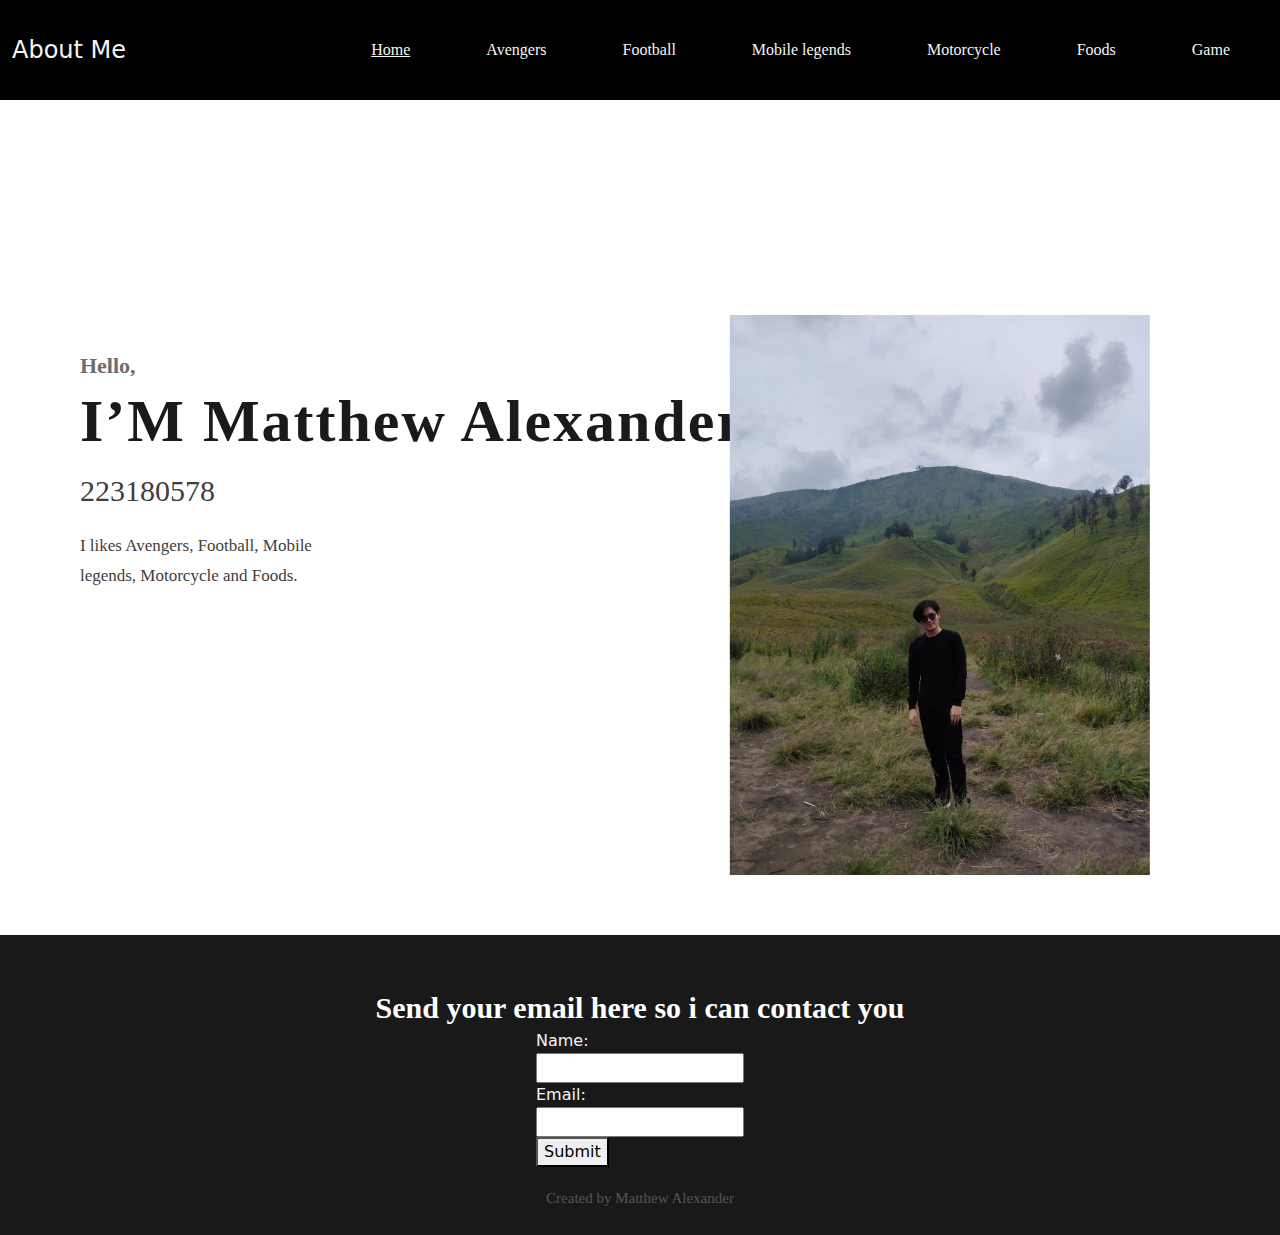
<file: index.html>
<!DOCTYPE html>
<html lang="en">
<head>
  <meta charset="UTF-8">
  <meta name="viewport" content="width=device-width, initial-scale=1.0">
  <title>Website Pribadi Saya</title>
  <link rel="stylesheet" href="styles.css">
  <link href="https://cdn.jsdelivr.net/npm/bootstrap@5.3.3/dist/css/bootstrap.min.css" rel="stylesheet" integrity="sha384-QWTKZyjpPEjISv5WaRU9OFeRpok6YctnYmDr5pNlyT2bRjXh0JMhjY6hW+ALEwIH" crossorigin="anonymous">
<script src="https://cdn.jsdelivr.net/npm/bootstrap@5.3.3/dist/js/bootstrap.bundle.min.js" integrity="sha384-YvpcrYf0tY3lHB60NNkmXc5s9fDVZLESaAA55NDzOxhy9GkcIdslK1eN7N6jIeHz" crossorigin="anonymous"></script>

<style>
    .error {
        color: red;
    }
    #aktif{
        color: blueviolet;
    }
    
</style>
</head>
<body>
    <nav class="navbar navbar-expand-lg bg-body-tertiary" style="margin-top: 20px;">
        <div class="container-fluid" style="background-color: black;">
          <a class="navbar-brand" href="#" style="color: whitesmoke; font-size: x-large;">About Me</a>
          <button class="navbar-toggler" type="button" data-bs-toggle="collapse" data-bs-target="#navbarSupportedContent" aria-controls="navbarSupportedContent" aria-expanded="false" aria-label="Toggle navigation">
            <span class="navbar-toggler-icon"></span>
          </button>
          <div class="collapse navbar-collapse" id="navbarSupportedContent">
            <ul class="navbar-nav me-auto mb-2 mb-lg-0">
              
            </ul>
            <form class="d-flex" role="search">
                <ul class="navbar-nav me-auto mb-2 mb-lg-0">
                    <li class="nav-item">
                      <a class="nav-link active" aria-current="page" href="index.html" style="color: whitesmoke; text-decoration: underline;">Home</a>
                    </li>
                    <li class="nav-item">
                      <a class="nav-link" href="marvel.html" style="color: whitesmoke;">Avengers</a>
                    </li>
                    <li class="nav-item">
                      <a class="nav-link" href="footbal.html" style="color: whitesmoke;">Football</a>
                    </li>
                    <li class="nav-item">
                      <a class="nav-link" href="ml.html" style="color: whitesmoke;">Mobile legends</a>
                    </li>
                    <li class="nav-item">
                      <a class="nav-link" href="motor.html" style="color: whitesmoke;">Motorcycle</a>
                    </li>
                    <li class="nav-item">
                      <a class="nav-link" href="food.html" style="color: whitesmoke;">Foods</a>
                    </li>
                    <li class="nav-item">
                      <a class="nav-link" href="game.html" style="color: whitesmoke;">Game</a>
                    </li>
                </ul>
        
            </form>
          </div>
        </div>
      </nav>

  <section>
    

        <!--- text --->
        <div class="text-container">
            <p>Hello,</p>
            <p>I&#8217;M Matthew Alexander</p>
            <p>223180578</p>
            <p>I likes Avengers, Football, Mobile
            <br>legends, Motorcycle and Foods.</p>
            
        </div>
        <!-- model -->
        <img alt="model" class="model" src="pp.jpeg ">  
    </section>


<!-- footer -->
<footer>
    <p>Send your email here so i can contact you</p>
         
    <!--form jquery-->
    <!DOCTYPE html>
<html lang="en">
<head>
    <meta charset="UTF-8">
    <meta name="viewport" content="width=device-width, initial-scale=1.0">
    <title>Form Validation</title>
    <script src="https://code.jquery.com/jquery-3.6.0.min.js"></script>
</head>
<body>
    <form id="myForm">
        <div>
            <label for="name" style="color: whitesmoke;">Name:</label><br>
            <input type="text" id="name" name="name">
            <span id="nameError" style="color: red;"></span>
        </div>
        <div>
            <label for="email" style="color: whitesmoke;">Email:</label><br>
            <input type="text" id="email" name="email">
            <span id="emailError" style="color: red;"></span>
        </div>
        <button type="submit">Submit</button>
    </form>

    <script>
        $(document).ready(function() {
            $('#myForm').on('submit', function(event) {
                event.preventDefault(); // Prevent the form from submitting
                if (validateForm()) {
                    // If form is valid, you can proceed with form submission (e.g., via AJAX)
                    alert("Form is valid and ready to submit!");
                }
            });

            function validateForm() {
                var name = $('#name').val();
                var email = $('#email').val();
                var nameError = $('#nameError');
                var emailError = $('#emailError');
                var isValid = true;

                // Validasi nama
                if (name === "") {
                    nameError.text("Nama tidak boleh kosong");
                    isValid = false;
                } else {
                    nameError.text("");
                }

                // Validasi email
                if (email === "") {
                    emailError.text("Email tidak boleh kosong");
                    isValid = false;
                } else if (!isValidEmail(email)) {
                    emailError.text("Email tidak valid");
                    isValid = false;
                } else {
                    emailError.text("");
                }

                return isValid;
            }

            // Fungsi untuk memeriksa apakah email valid menggunakan regular expression
            function isValidEmail(email) {
                var re = /\S+@\S+\.\S+/;
                return re.test(email);
            }
        });
    </script>
</body>
</html>


    <!--closing-->
    <p class="closing">Created by Matthew Alexander</p>
</footer>


</body>
</html>
</file>
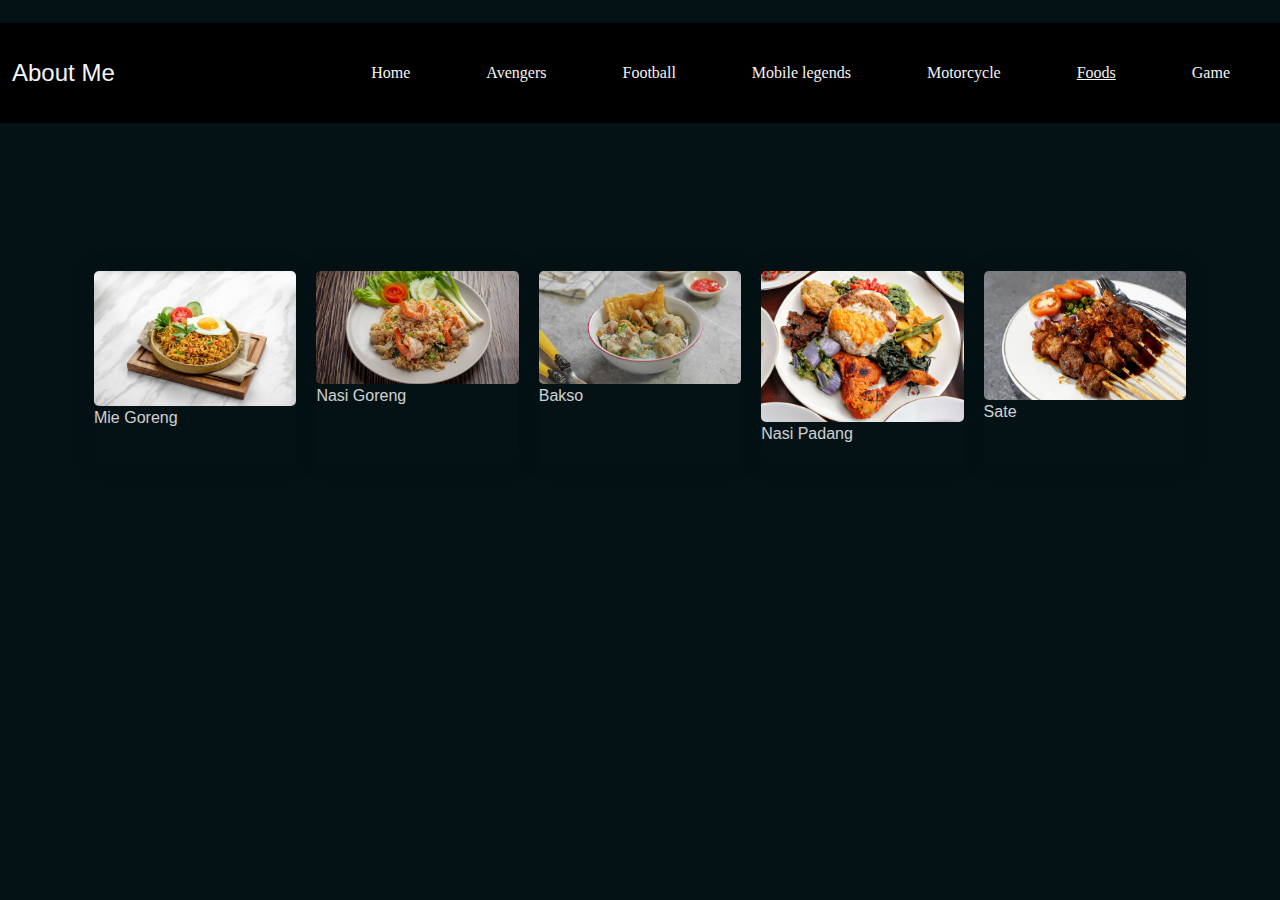
<file: food.html>
<!DOCTYPE html>
<html lang="en">
<head>
    <meta charset="UTF-8">
    <meta name="viewport" content="width=device-width, initial-scale=1.0">
    <title>Foods</title>
    <link rel="stylesheet" href="styles.css">
    <link href="https://cdn.jsdelivr.net/npm/bootstrap@5.3.3/dist/css/bootstrap.min.css" rel="stylesheet" integrity="sha384-QWTKZyjpPEjISv5WaRU9OFeRpok6YctnYmDr5pNlyT2bRjXh0JMhjY6hW+ALEwIH" crossorigin="anonymous">
<script src="https://cdn.jsdelivr.net/npm/bootstrap@5.3.3/dist/js/bootstrap.bundle.min.js" integrity="sha384-YvpcrYf0tY3lHB60NNkmXc5s9fDVZLESaAA55NDzOxhy9GkcIdslK1eN7N6jIeHz" crossorigin="anonymous"></script>
</head>
<style>
    * {
    margin: 0;
    padding: 0;
    box-sizing: border-box;
    font-family: Inter, sans-serif;
}

    body {
    display: flex;
    align-items: center;
    justify-content: center;
    min-height: 100vh;
    background: #051215;
}
</style>
<body>
    <section>
        <nav class="navbar navbar-expand-lg bg-body-tertiary" style="margin-top: 20px;">
            <div class="container-fluid" style="background-color: black;">
              <a class="navbar-brand" href="#" style="color: whitesmoke; font-size: x-large;">About Me</a>
              <button class="navbar-toggler" type="button" data-bs-toggle="collapse" data-bs-target="#navbarSupportedContent" aria-controls="navbarSupportedContent" aria-expanded="false" aria-label="Toggle navigation">
                <span class="navbar-toggler-icon"></span>
              </button>
              <div class="collapse navbar-collapse" id="navbarSupportedContent">
                <ul class="navbar-nav me-auto mb-2 mb-lg-0">
                  
                </ul>
                <form class="d-flex" role="search">
                    <ul class="navbar-nav me-auto mb-2 mb-lg-0">
                        <li class="nav-item">
                          <a class="nav-link active" aria-current="page" href="index.html" style="color: whitesmoke;">Home</a>
                        </li>
                        <li class="nav-item">
                          <a class="nav-link" href="marvel.html" style="color: whitesmoke;">Avengers</a>
                        </li>
                        <li class="nav-item">
                          <a class="nav-link" href="footbal.html" style="color: whitesmoke;">Football</a>
                        </li>
                        <li class="nav-item">
                          <a class="nav-link" href="ml.html" style="color: whitesmoke;">Mobile legends</a>
                        </li>
                        <li class="nav-item">
                          <a class="nav-link" href="motor.html" style="color: whitesmoke;">Motorcycle</a>
                        </li>
                        <li class="nav-item">
                          <a class="nav-link" href="food.html" style="color: whitesmoke; text-decoration: underline;">Foods</a>
                        </li>
                        <li class="nav-item">
                          <a class="nav-link" href="game.html" style="color: whitesmoke;">Game</a>
                        </li>
                    </ul>
            
                </form>
              </div>
            </div>
          </nav>
        
            <br><br>
            <div class="containerf">
                <div class="boxf">
                    <img src="migor.jpg">
                    <p class="descc">Mie Goreng</p>
                </div>
                <div class="boxf">
                    <img src="nasgor.jpg">
                    <p class="descc">Nasi Goreng</p>
                </div>
                <div class="boxf">
                    <img src="bakso.jpg">
                    <p class="descc">Bakso</p>
                </div>
                <div class="boxf">
                    <img src="naspad.jpeg">
                    <p class="descc">Nasi Padang</p>
                </div>
                <div class="boxf">
                    <img src="sate.jpg">
                    <p class="descc">Sate</p>
                </div>
            </div>
    </section>
    
</body>
</html>
</file>
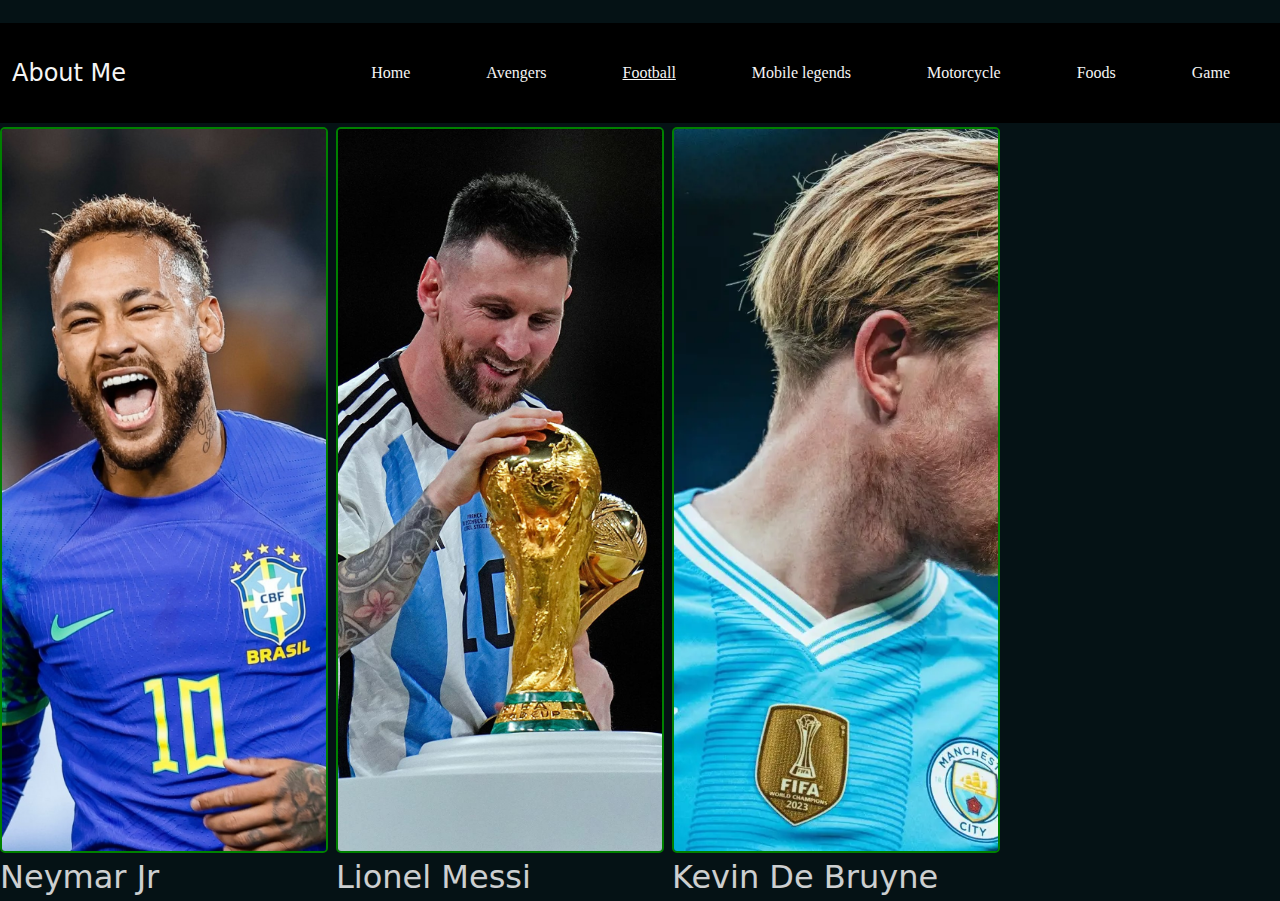
<file: footbal.html>
<!DOCTYPE html>
<html lang="en">
<head>
    <meta charset="UTF-8">
    <meta name="viewport" content="width=device-width, initial-scale=1.0">
    <title>Football</title>
    <link rel="stylesheet" href="styles.css">
    <link href="https://cdn.jsdelivr.net/npm/bootstrap@5.3.3/dist/css/bootstrap.min.css" rel="stylesheet" integrity="sha384-QWTKZyjpPEjISv5WaRU9OFeRpok6YctnYmDr5pNlyT2bRjXh0JMhjY6hW+ALEwIH" crossorigin="anonymous">
<script src="https://cdn.jsdelivr.net/npm/bootstrap@5.3.3/dist/js/bootstrap.bundle.min.js" integrity="sha384-YvpcrYf0tY3lHB60NNkmXc5s9fDVZLESaAA55NDzOxhy9GkcIdslK1eN7N6jIeHz" crossorigin="anonymous"></script>

</head>
<style>
    * {
    margin: 0;
    padding: 0;
    box-sizing: border-box;
    }
    body {
        height: 100vh;
        display: flex;
        justify-content: center;
        align-items: center;
        background-color: #051215;
    }
</style>
<body>
    <section>
      <nav class="navbar navbar-expand-lg bg-body-tertiary" style="margin-top: 20px;">
        <div class="container-fluid" style="background-color: black;">
          <a class="navbar-brand" href="#" style="color: whitesmoke; font-size: x-large;">About Me</a>
          <button class="navbar-toggler" type="button" data-bs-toggle="collapse" data-bs-target="#navbarSupportedContent" aria-controls="navbarSupportedContent" aria-expanded="false" aria-label="Toggle navigation">
            <span class="navbar-toggler-icon"></span>
          </button>
          <div class="collapse navbar-collapse" id="navbarSupportedContent">
            <ul class="navbar-nav me-auto mb-2 mb-lg-0">
              
            </ul>
            <form class="d-flex" role="search">
                <ul class="navbar-nav me-auto mb-2 mb-lg-0">
                    <li class="nav-item">
                      <a class="nav-link active" aria-current="page" href="index.html" style="color: whitesmoke;">Home</a>
                    </li>
                    <li class="nav-item">
                      <a class="nav-link" href="marvel.html" style="color: whitesmoke; ">Avengers</a>
                    </li>
                    <li class="nav-item">
                      <a class="nav-link" href="footbal.html" style="color: whitesmoke;text-decoration: underline;">Football</a>
                    </li>
                    <li class="nav-item">
                      <a class="nav-link" href="ml.html" style="color: whitesmoke;">Mobile legends</a>
                    </li>
                    <li class="nav-item">
                      <a class="nav-link" href="motor.html" style="color: whitesmoke;">Motorcycle</a>
                    </li>
                    <li class="nav-item">
                      <a class="nav-link" href="food.html" style="color: whitesmoke;">Foods</a>
                    </li>
                    <li class="nav-item">
                      <a class="nav-link" href="game.html" style="color: whitesmoke;">Game</a>
                    </li>
                </ul>
        
            </form>
          </div>
        </div>
      </nav>
        <br>
            
        </div>
        <div class="grid">
            <div class="left">
              <img src="neymar.jpg" class="imgf">
              <h2 class="descf">Neymar Jr</h2>
            </div>
            <div class="center">
              <img src="messi.jpg" class="imgf">
              <h2 class="descf">Lionel Messi</h2>
            </div>
            <div class="right">          
              <img src="kdb.webp" class="imgf">
              <h2 class="descf">Kevin De Bruyne</h2>
            </div>
          </div>
    </section>
    
</body>
</html>
</file>
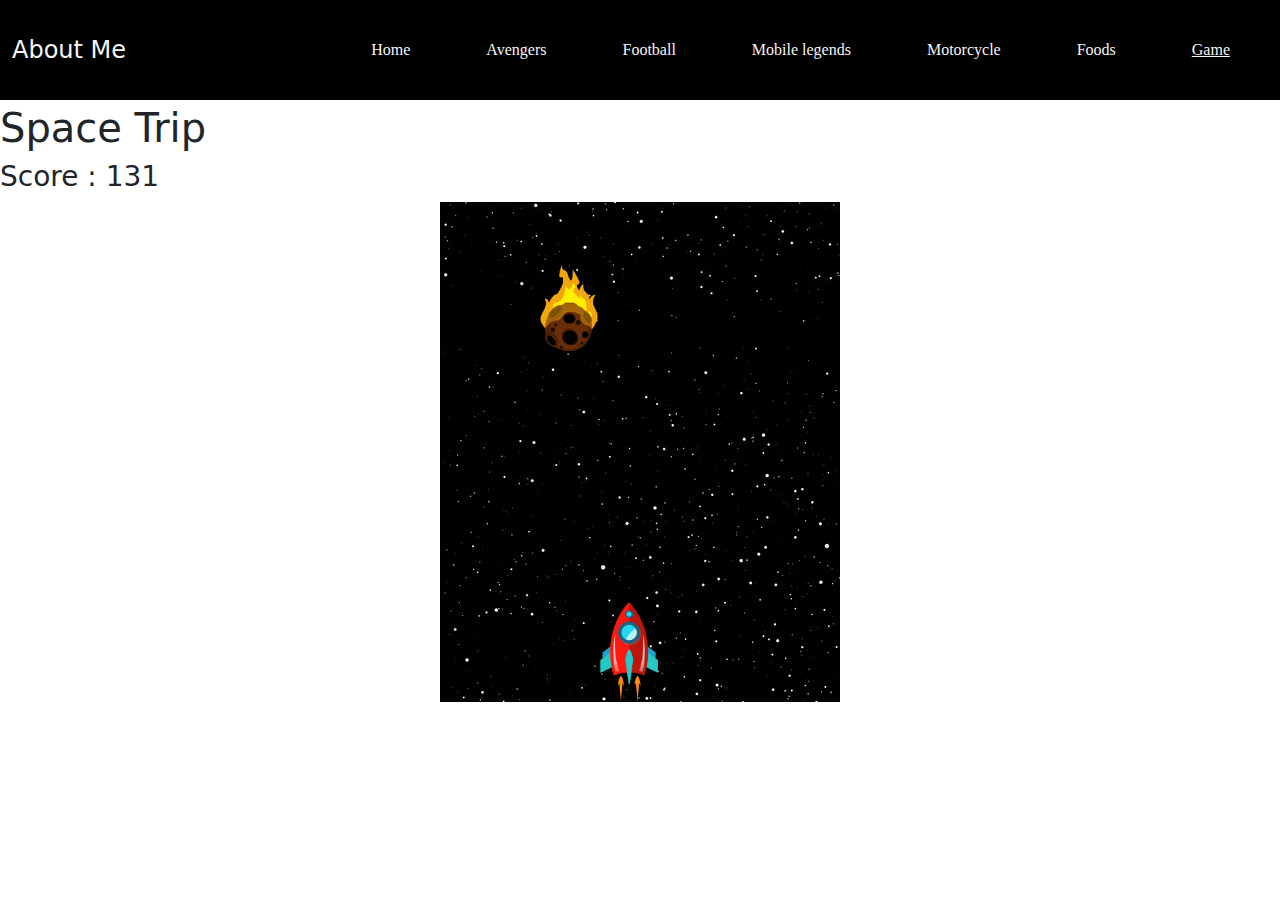
<file: game.html>
<!DOCTYPE html>
<html lang="en">
<head>
    <meta charset="UTF-8">
    <meta name="viewport" content="width=device-width, initial-scale=1.0">
    <title>Document</title>
    <link rel="stylesheet" href="stylegame.css">
    <link href="https://cdn.jsdelivr.net/npm/bootstrap@5.3.3/dist/css/bootstrap.min.css" rel="stylesheet" integrity="sha384-QWTKZyjpPEjISv5WaRU9OFeRpok6YctnYmDr5pNlyT2bRjXh0JMhjY6hW+ALEwIH" crossorigin="anonymous">
    <script src="https://cdn.jsdelivr.net/npm/bootstrap@5.3.3/dist/js/bootstrap.bundle.min.js" integrity="sha384-YvpcrYf0tY3lHB60NNkmXc5s9fDVZLESaAA55NDzOxhy9GkcIdslK1eN7N6jIeHz" crossorigin="anonymous"></script>
</head>
<body>

    <nav class="navbar navbar-expand-lg bg-body-tertiary" style="margin-top: 20px;">
        <div class="container-fluid" style="background-color: black;">
          <a class="navbar-brand" href="#" style="color: whitesmoke; font-size: x-large;">About Me</a>
          <button class="navbar-toggler" type="button" data-bs-toggle="collapse" data-bs-target="#navbarSupportedContent" aria-controls="navbarSupportedContent" aria-expanded="false" aria-label="Toggle navigation">
            <span class="navbar-toggler-icon"></span>
          </button>
          <div class="collapse navbar-collapse" id="navbarSupportedContent">
            <ul class="navbar-nav me-auto mb-2 mb-lg-0">
              
            </ul>
            <form class="d-flex" role="search">
                <ul class="navbar-nav me-auto mb-2 mb-lg-0">
                    <li class="nav-item">
                      <a class="nav-link active" aria-current="page" href="index.html" style="color: whitesmoke; ">Home</a>
                    </li>
                    <li class="nav-item">
                      <a class="nav-link" href="marvel.html" style="color: whitesmoke;">Avengers</a>
                    </li>
                    <li class="nav-item">
                      <a class="nav-link" href="footbal.html" style="color: whitesmoke;">Football</a>
                    </li>
                    <li class="nav-item">
                      <a class="nav-link" href="ml.html" style="color: whitesmoke;">Mobile legends</a>
                    </li>
                    <li class="nav-item">
                      <a class="nav-link" href="motor.html" style="color: whitesmoke;">Motorcycle</a>
                    </li>
                    <li class="nav-item">
                      <a class="nav-link" href="food.html" style="color: whitesmoke;">Foods</a>
                    </li>
                    <li class="nav-item">
                      <a class="nav-link" href="game.html" style="color: whitesmoke; text-decoration: underline;">Game</a>
                    </li>
                </ul>
        
            </form>
          </div>
        </div>
      </nav>
      <br>
    
    <h1>Space Trip</h1>
    <h3>Score : <span id="score">0</span> </h3>
    <div id="main" style="background-position-y: 0;">
        <div id="area">
            <div id="plane" style="margin-left: 160px;margin-top: 400px; "></div>
            <div id="meteor" style="margin-top: 600px;"></div>
        </div>

    </div>
    
    <script type="text/javascript">

        var isMoving = true;

        function setBackgroundMoving(){
                if(isMoving==true){
                setTimeout(function(){
                    //seting bg jalan
                    var bg = document.getElementById('main');
                    bg.style.backgroundPositionY = (parseInt(bg.style.backgroundPositionY.replace('px',''))+1) + 'px';

                    //update score
                    document.getElementById('score').innerHTML = parseInt(document.getElementById('score').innerHTML)+1;     

                    //panggil fungsi recursive set bg moving
                    setBackgroundMoving();
                },5);
            }
        }
        //inisialisasi bg
        setBackgroundMoving();

        //seting meteor
        function setMeteorMoving(){
            var meteor = document.getElementById('meteor'),
                plane = document.getElementById('plane');   
            
            setTimeout(function(){
                meteor.style.marginTop = (parseInt(meteor.style.marginTop.replace('px',''))+1)+'px';

                if (parseInt(meteor.style.marginTop.replace('px','')) > 500) {
                    meteor.style.marginLeft = (Math.floor(Math.random() * 250) + 50) + 'px';
                    meteor.style.marginTop = "-100px";
                }

                if (meteor.offsetTop + 56 >= plane.offsetTop &&
                    meteor.offsetLeft + 50 >= plane.offsetLeft &&
                    meteor.offsetTop + 56 <= plane.offsetTop + 100 &&
                    meteor.offsetLeft <= plane.offsetLeft + 50) {
                    alert('Game Over, Score : ' + document.getElementById('score').innerHTML);
                    isMoving=false;
                    plane.setAttribute('class','freeze');
                    meteor.setAttribute('class','freeze');
                }
                else{
                    setMeteorMoving();
                }

            }, 1);
        }
        //inisialilasi meteor
        setMeteorMoving();

        window.addEventListener('keydown', function(e){
            var plane = document.getElementById('plane'),
                left = parseInt(plane.style.marginLeft.replace('px','')),
                top  = parseInt(plane.style.marginTop.replace('px',''));

            if(isMoving==true){   
                if (e.keyCode == 37){
                    if (left>0){
                        plane.style.marginLeft = (left - 10) + 'px';
                    }
                }else if (e.keyCode==38){
                    if (top>0){
                        plane.style.marginTop = (top - 10) + 'px';
                    }
                }else if (e.keyCode == 39){
                    if (left < 340){
                        plane.style.marginLeft = (left + 10) + 'px';
                    }
                }else if (e.keyCode == 40){
                    if (top < 400){
                        plane.style.marginTop = (top + 10) + 'px';
                    }
                }
            }
        });

    </script>

</body>
</html>
</file>
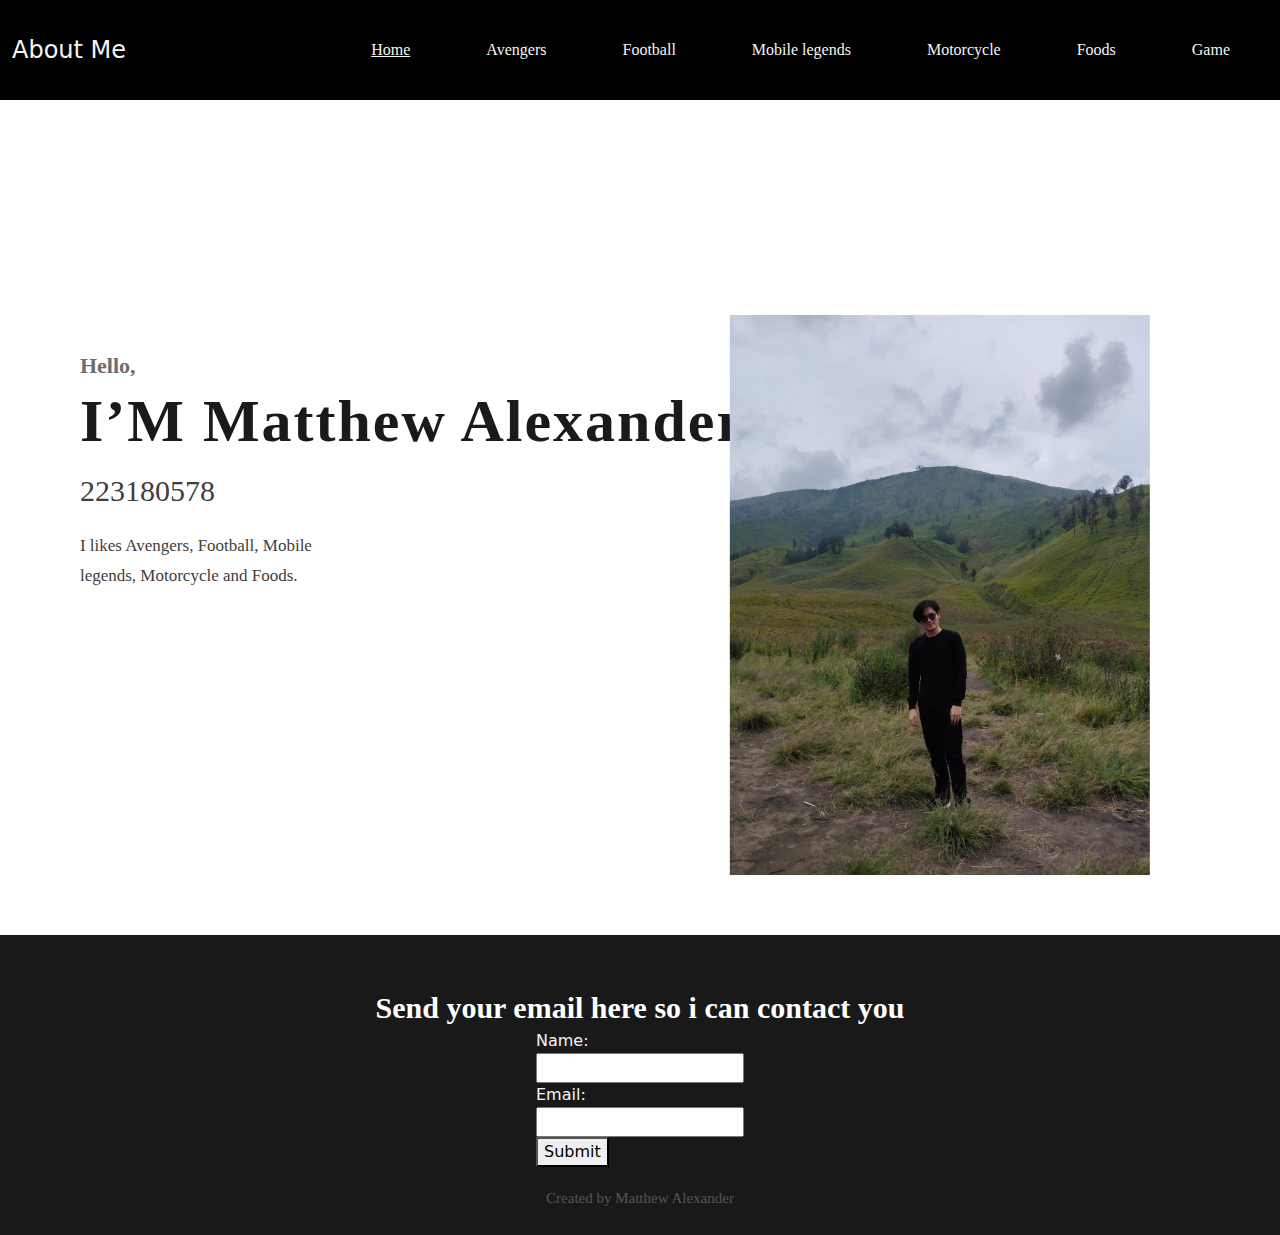
<file: main.html>
<!DOCTYPE html>
<html lang="en">
<head>
  <meta charset="UTF-8">
  <meta name="viewport" content="width=device-width, initial-scale=1.0">
  <title>Website Pribadi Saya</title>
  <link rel="stylesheet" href="styles.css">
  <link href="https://cdn.jsdelivr.net/npm/bootstrap@5.3.3/dist/css/bootstrap.min.css" rel="stylesheet" integrity="sha384-QWTKZyjpPEjISv5WaRU9OFeRpok6YctnYmDr5pNlyT2bRjXh0JMhjY6hW+ALEwIH" crossorigin="anonymous">
<script src="https://cdn.jsdelivr.net/npm/bootstrap@5.3.3/dist/js/bootstrap.bundle.min.js" integrity="sha384-YvpcrYf0tY3lHB60NNkmXc5s9fDVZLESaAA55NDzOxhy9GkcIdslK1eN7N6jIeHz" crossorigin="anonymous"></script>

<style>
    .error {
        color: red;
    }
    #aktif{
        color: blueviolet;
    }
</style>
</head>
<body>
    <nav class="navbar navbar-expand-lg bg-body-tertiary" style="margin-top: 20px;">
        <div class="container-fluid" style="background-color: black;">
          <a class="navbar-brand" href="#" style="color: whitesmoke; font-size: x-large;">About Me</a>
          <button class="navbar-toggler" type="button" data-bs-toggle="collapse" data-bs-target="#navbarSupportedContent" aria-controls="navbarSupportedContent" aria-expanded="false" aria-label="Toggle navigation">
            <span class="navbar-toggler-icon"></span>
          </button>
          <div class="collapse navbar-collapse" id="navbarSupportedContent">
            <ul class="navbar-nav me-auto mb-2 mb-lg-0">
              
            </ul>
            <form class="d-flex" role="search">
                <ul class="navbar-nav me-auto mb-2 mb-lg-0">
                    <li class="nav-item">
                      <a class="nav-link active" aria-current="page" href="main.html" style="color: whitesmoke; text-decoration: underline;">Home</a>
                    </li>
                    <li class="nav-item">
                      <a class="nav-link" href="marvel.html" style="color: whitesmoke;">Avengers</a>
                    </li>
                    <li class="nav-item">
                      <a class="nav-link" href="footbal.html" style="color: whitesmoke;">Football</a>
                    </li>
                    <li class="nav-item">
                      <a class="nav-link" href="ml.html" style="color: whitesmoke;">Mobile legends</a>
                    </li>
                    <li class="nav-item">
                      <a class="nav-link" href="motor.html" style="color: whitesmoke;">Motorcycle</a>
                    </li>
                    <li class="nav-item">
                      <a class="nav-link" href="food.html" style="color: whitesmoke;">Foods</a>
                    </li>
                    <li class="nav-item">
                      <a class="nav-link" href="game.html" style="color: whitesmoke;">Game</a>
                    </li>
                </ul>
        
            </form>
          </div>
        </div>
      </nav>

  <section>
    

        <!--- text --->
        <div class="text-container">
            <p>Hello,</p>
            <p>I&#8217;M Matthew Alexander</p>
            <p>223180578</p>
            <p>I likes Avengers, Football, Mobile
            <br>legends, Motorcycle and Foods.</p>
            
        </div>
        <!-- model -->
        <img alt="model" class="model" src="pp.jpeg ">  
    </section>


<!-- footer -->
<footer>
    <p>Send your email here so i can contact you</p>
         
    <!--form jquery-->
    <!DOCTYPE html>
<html lang="en">
<head>
    <meta charset="UTF-8">
    <meta name="viewport" content="width=device-width, initial-scale=1.0">
    <title>Form Validation</title>
    <script src="https://code.jquery.com/jquery-3.6.0.min.js"></script>
</head>
<body>
    <form id="myForm">
        <div>
            <label for="name" style="color: whitesmoke;">Name:</label><br>
            <input type="text" id="name" name="name">
            <span id="nameError" style="color: red;"></span>
        </div>
        <div>
            <label for="email" style="color: whitesmoke;">Email:</label><br>
            <input type="text" id="email" name="email">
            <span id="emailError" style="color: red;"></span>
        </div>
        <button type="submit">Submit</button>
    </form>

    <script>
        $(document).ready(function() {
            $('#myForm').on('submit', function(event) {
                event.preventDefault(); // Prevent the form from submitting
                if (validateForm()) {
                    // If form is valid, you can proceed with form submission (e.g., via AJAX)
                    alert("Form is valid and ready to submit!");
                }
            });

            function validateForm() {
                var name = $('#name').val();
                var email = $('#email').val();
                var nameError = $('#nameError');
                var emailError = $('#emailError');
                var isValid = true;

                // Validasi nama
                if (name === "") {
                    nameError.text("Nama tidak boleh kosong");
                    isValid = false;
                } else {
                    nameError.text("");
                }

                // Validasi email
                if (email === "") {
                    emailError.text("Email tidak boleh kosong");
                    isValid = false;
                } else if (!isValidEmail(email)) {
                    emailError.text("Email tidak valid");
                    isValid = false;
                } else {
                    emailError.text("");
                }

                return isValid;
            }

            // Fungsi untuk memeriksa apakah email valid menggunakan regular expression
            function isValidEmail(email) {
                var re = /\S+@\S+\.\S+/;
                return re.test(email);
            }
        });
    </script>
</body>
</html>


    <!--closing-->
    <p class="closing">Created by Matthew Alexander</p>
</footer>


</body>
</html>
</file>
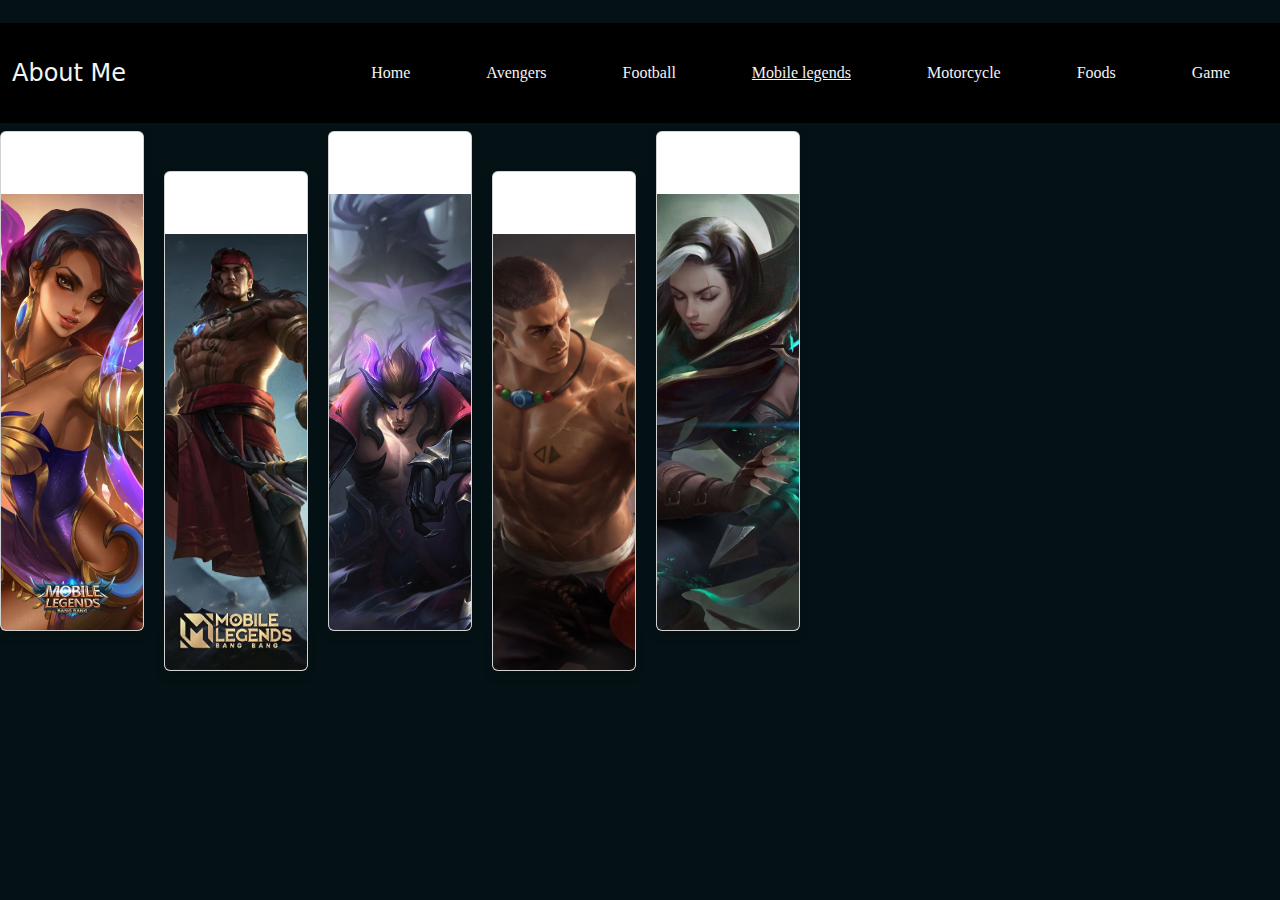
<file: ml.html>
<!DOCTYPE html>
<html lang="en">
<head>
    <meta charset="UTF-8">
    <meta name="viewport" content="width=device-width, initial-scale=1.0">
    <title>Mobile Legends</title>
    <link rel="stylesheet" href="styles.css">
    <link href="https://cdn.jsdelivr.net/npm/bootstrap@5.3.3/dist/css/bootstrap.min.css" rel="stylesheet" integrity="sha384-QWTKZyjpPEjISv5WaRU9OFeRpok6YctnYmDr5pNlyT2bRjXh0JMhjY6hW+ALEwIH" crossorigin="anonymous">
<script src="https://cdn.jsdelivr.net/npm/bootstrap@5.3.3/dist/js/bootstrap.bundle.min.js" integrity="sha384-YvpcrYf0tY3lHB60NNkmXc5s9fDVZLESaAA55NDzOxhy9GkcIdslK1eN7N6jIeHz" crossorigin="anonymous"></script>
</head>
<style>
    
    * {
    margin: 0;
    padding: 0;
    box-sizing: border-box;
    }

    body {
    height: 100vh;
    display: flex;
    justify-content: center;
    align-items: center;
    background-color: #051215;
    }
</style>
<body>
    
    <section>
        <nav class="navbar navbar-expand-lg bg-body-tertiary" style="margin-top: 20px;">
            <div class="container-fluid" style="background-color: black;">
              <a class="navbar-brand" href="#" style="color: whitesmoke; font-size: x-large;">About Me</a>
              <button class="navbar-toggler" type="button" data-bs-toggle="collapse" data-bs-target="#navbarSupportedContent" aria-controls="navbarSupportedContent" aria-expanded="false" aria-label="Toggle navigation">
                <span class="navbar-toggler-icon"></span>
              </button>
              <div class="collapse navbar-collapse" id="navbarSupportedContent">
                <ul class="navbar-nav me-auto mb-2 mb-lg-0">
                  
                </ul>
                <form class="d-flex" role="search">
                    <ul class="navbar-nav me-auto mb-2 mb-lg-0">
                        <li class="nav-item">
                          <a class="nav-link active" aria-current="page" href="index.html" style="color: whitesmoke;">Home</a>
                        </li>
                        <li class="nav-item">
                          <a class="nav-link" href="marvel.html" style="color: whitesmoke;">Avengers</a>
                        </li>
                        <li class="nav-item">
                          <a class="nav-link" href="footbal.html" style="color: whitesmoke;">Football</a>
                        </li>
                        <li class="nav-item">
                          <a class="nav-link" href="ml.html" style="color: whitesmoke; text-decoration: underline;">Mobile legends</a>
                        </li>
                        <li class="nav-item">
                          <a class="nav-link" href="motor.html" style="color: whitesmoke;">Motorcycle</a>
                        </li>
                        <li class="nav-item">
                          <a class="nav-link" href="food.html" style="color: whitesmoke;">Foods</a>
                        </li>
                        <li class="nav-item">
                          <a class="nav-link" href="game.html" style="color: whitesmoke;">Game</a>
                        </li>
                    </ul>
            
                </form>
              </div>
            </div>
          </nav>
        
        
            <br><br>
            
            <div class="containerml">
                <div class="card">
                    <br>
                    <h3 class="descml">Esmeralda</h3>
                    <img src="esme.jpg">
                </div>
                <div class="card">
                    <br>
                    <h3 class="descml">Lapu-lapu</h3>
                    <img src="lapu.webp">
                </div>
                <div class="card">
                    <br>
                    <h3 class="descml">Yu Zhong</h3>
                    <img src="yz.jpg">
                </div>
                <div class="card">
                    <br>
                    <h3 class="descml">Paquito</h3>
                    <img src="paqui.jpg">
                </div>
                <div class="card">
                    <br>
                    <h3 class="descml">Benedetta</h3>
                    <img src="bened.jpg">
                </div>
                </div>
    </section>
    
  </body>
</html>
</file>
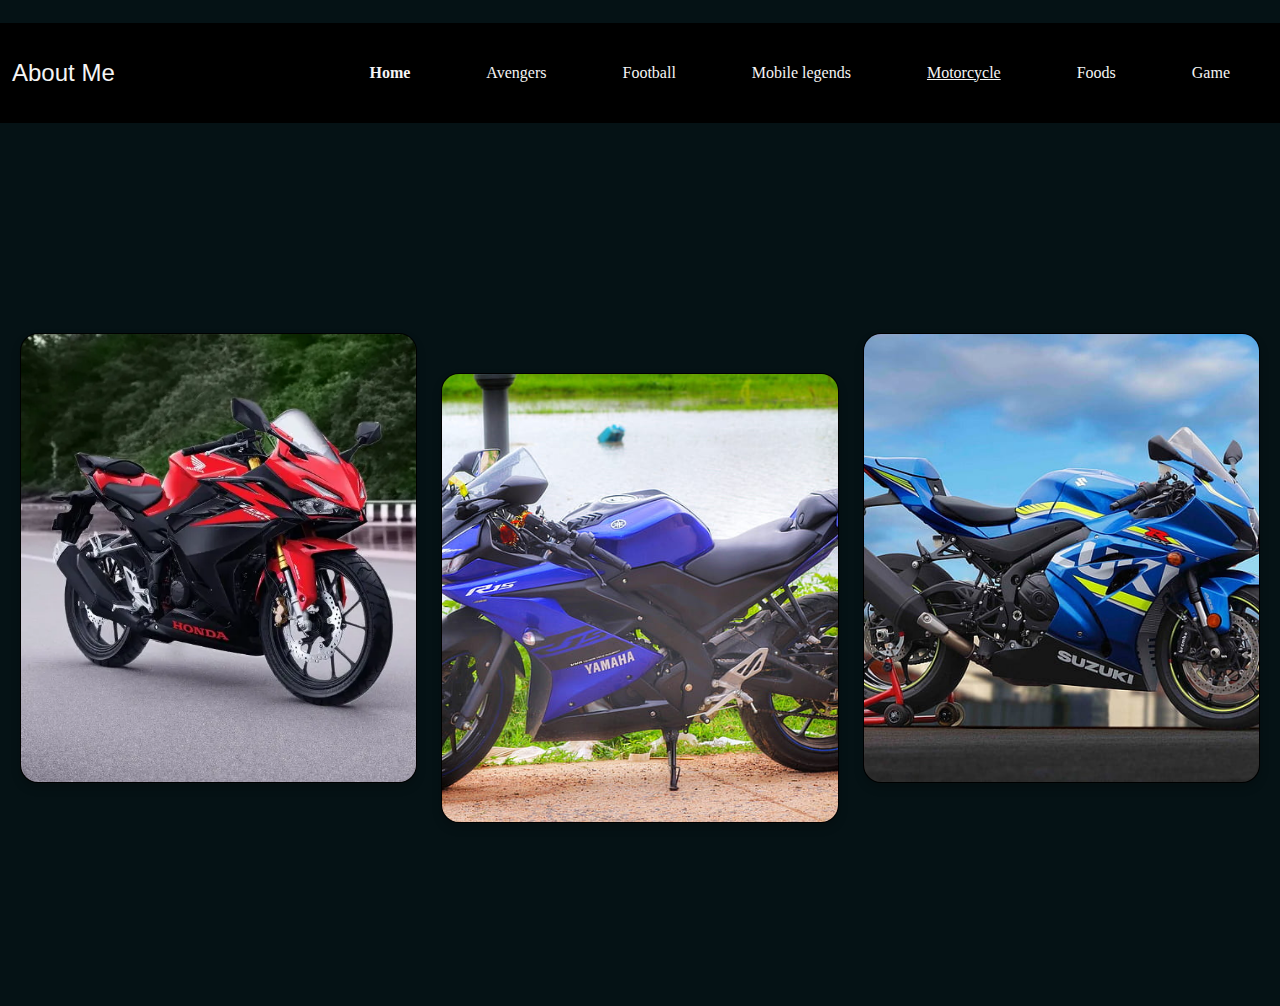
<file: motor.html>
<!DOCTYPE html>
<html lang="en" >
<head>
  <meta charset="UTF-8">
  <meta name="viewport" content="width=device-width, initial-scale=1.0">
  <title>Motorcycle</title>
  <link href="https://cdn.jsdelivr.net/npm/bootstrap@5.3.3/dist/css/bootstrap.min.css" rel="stylesheet" integrity="sha384-QWTKZyjpPEjISv5WaRU9OFeRpok6YctnYmDr5pNlyT2bRjXh0JMhjY6hW+ALEwIH" crossorigin="anonymous">
<script src="https://cdn.jsdelivr.net/npm/bootstrap@5.3.3/dist/js/bootstrap.bundle.min.js" integrity="sha384-YvpcrYf0tY3lHB60NNkmXc5s9fDVZLESaAA55NDzOxhy9GkcIdslK1eN7N6jIeHz" crossorigin="anonymous"></script>
<link rel="stylesheet" href="./styles.css">


</head>
<style>
    * {
    margin: 0;
    padding: 0;
    box-sizing: border-box;
    font-family: Inter, sans-serif;
}

    body {
    display: flex;
    align-items: center;
    justify-content: center;
    min-height: 100vh;
    background: #051215;
}
</style>
<body>
    
    <section>
        <nav class="navbar navbar-expand-lg bg-body-tertiary" style="margin-top: 20px;">
            <div class="container-fluid" style="background-color: black;">
              <a class="navbar-brand" href="#" style="color: whitesmoke; font-size: x-large;">About Me</a>
              <button class="navbar-toggler" type="button" data-bs-toggle="collapse" data-bs-target="#navbarSupportedContent" aria-controls="navbarSupportedContent" aria-expanded="false" aria-label="Toggle navigation">
                <span class="navbar-toggler-icon"></span>
              </button>
              <div class="collapse navbar-collapse" id="navbarSupportedContent">
                <ul class="navbar-nav me-auto mb-2 mb-lg-0">
                  
                </ul>
                <form class="d-flex" role="search">
                    <ul class="navbar-nav me-auto mb-2 mb-lg-0">
                        <li class="nav-item">
                          <a class="nav-link active" aria-current="page" href="index.html" style="color: whitesmoke;">Home</a>
                        </li>
                        <li class="nav-item">
                          <a class="nav-link" href="marvel.html" style="color: whitesmoke;">Avengers</a>
                        </li>
                        <li class="nav-item">
                          <a class="nav-link" href="footbal.html" style="color: whitesmoke;">Football</a>
                        </li>
                        <li class="nav-item">
                          <a class="nav-link" href="ml.html" style="color: whitesmoke;">Mobile legends</a>
                        </li>
                        <li class="nav-item">
                          <a class="nav-link" href="motor.html" style="color: whitesmoke; text-decoration: underline;">Motorcycle</a>
                        </li>
                        <li class="nav-item">
                          <a class="nav-link" href="food.html" style="color: whitesmoke;">Foods</a>
                        </li>
                        <li class="nav-item">
                          <a class="nav-link" href="game.html" style="color: whitesmoke;">Game</a>
                        </li>
                    </ul>
            
                </form>
              </div>
            </div>
          </nav>
        
            <br><br>
            <div class="wrapper">
                <div class="card">
                    <div class="poster"><img src="cbr.webp"></div>
                    <div class="details">
                        <h1>CBR150</h1>
                        <h2>Honda</h2>
                        
                        
                        <p class="desc">
                            Sebuah sepeda motor sport 4 tak 150cc yang merupakan bagian dari Seri Honda CBR
                        </p>
                        
                    </div>
                </div>
                <div class="card">
                    <div class="poster"><img src="r15.jpg"></div>
                    <div class="details">
                        <h1>R15</h1>
                        <h2>Yamaha</h2>
                        
                        <p class="desc">
                            Yamaha YZF-R15M, sering disebut juga sebagai Yamaha R15, adalah sebuah sepeda motor sport bermesin 150 cc
                        </p>
                        
                    </div>
                </div>
                <div class="card">
                    <div class="poster"><img src="gsx.jpg" alt="Location Unknown"></div>
                    <div class="details">
                        <h1>GSXR</h1>
                        <h2>Suzuki</h2>
                        
                        <p class="desc">
                            Suzuki GSX-R 150 adalah ikon dan penerus tradisi motor sport performa tinggi yang mengusung kecanggihan teknologi.
                        </p>
                        
                    </div>
                </div>
            </div>
    </section>
<!-- partial:index.partial.html -->

<!-- partial -->
  
</body>
</html>
</file>
<file: styles.css>
@charset "utf-8";
/* CSS Document*/
body{
    background-color:#fff;
    margin:0px;
    padding:0px;
}
 
ul{
    list-style:none;
}
 
a{
    text-decoration:none;
}
 
section{
    width:100%;
    height:95vh;
    position: relative;
}
 
nav{
    display: flex;
    justify-content: space-between;
    align-items:center;
    height:60px;
    background-color:black;
    box-shadow:2px 2px 12px rgba(0,0,0,0.2);
    padding:0px 5%;
     
}
nav ul{
    display: flex;
}
  
nav ul li a{
    margin:30px;
    font-family:myriad pro regular;
    color:whitesmoke;
    font-size: 15px;
    font-weight:700;
}
 
.logo{
    font-family:RoadTest;
    color:whitesmoke;
    font-size: 22px;
    font-weight: bold;
}
 
.active{
    color:gray;
    font-weight:bold;
}
 
.text-container p:nth-child(1){
    font-family: calibri;
    font-weight: bold;
    color: #6d6d6d;
    font-size: 22px;
}
 
.text-container p:nth-child(2){
    font-family: calibri;
    font-weight: bold;
    letter-spacing: 2px;
    color: #1a1a1a;
    font-size: 60px;
}
 
.text-container p:nth-child(3){
    font-family: myriad pro regular;
    color: #403e3e;
    font-size: 30px;
    line-height: 30px;
}
 
.text-container p:nth-child(4){
    font-family: calibri;
    color: #403e3e;
    font-size: 17px;
    margin-top: 10px;
    line-height: 30px;
}
 
.text-container p{
    line-height: 0px;
    margin: 55px 0px 25px;
}
 
.text-container{
    position: absolute;
    left: 13%;
    top: 42%;
    transform: translate(-13%, -42%);
}
 
.text-container button{
    width: 130px;
    height: 42px;
    border-radius: 10px;
    font-family: calibri;
    font-weight: bold;
    font-size: 14px;
    outline: none;
    margin: 0px 10px;
}
 
 
.model{
    height: 560px;
    position: absolute;
    bottom: 60px;
    left: 80%;
    transform: translateX(-70%);
}

 
footer p{
    font-family: calibri;
}
 
footer p:nth-child(1){
    font-size: 30px;
    font-weight:bold;
    color:#FFFFFF;
    line-height:10px;
}
 
footer p:nth-child(2){
    font-size: 16px;
    color:#7e7d7d;
    width:600px;
    text-align: center;
}
 
footer{
    height:300px;
    display: flex;
    flex-direction: column;
    align-items: center;
    justify-content: center;
    position: relative;
    background-color: #191919;
}
  
.closing{
    color:#565555;
    font-size: 15px;
    position: absolute;
    left:50%;
    bottom:10px;
    transform: translateX(-50%);
}






.containerm{
    width: 43%;
    height: 500px;
    display: flex;
    gap: 5px;
}

.containerm img{
    width: 20%;
    height: 100%;
    object-fit: cover;
    border-radius: 10px;
    border: 2px solid white;
    transition: all ease-out 0.7s;
    cursor: pointer;
}

.containerm img:hover{
    width: 100%;
}










.grid {
    max-width: 1000px;
    width: 100%;
    height: 85%;
    display: grid;
    grid-template-columns: 1fr 1fr 1fr;
    gap: 8px;
    transition: grid-template-columns 0.5s ease;
    
}
  
.grid:has(.left:hover) {
    grid-template-columns: 2fr 0.5fr 0.5fr;
  }
.grid:has(.center:hover) {
    grid-template-columns: 0.5fr 2fr 0.5fr;
  }
.grid:has(.right:hover) {
    grid-template-columns: 0.5fr 0.5fr 2fr;
  }
  
.imgf {
    width: 100%;
    height: 100%;
    display: block;
    object-fit: cover;
    border-radius: 5px;
    border: 2px solid green;
  }
  
.grid > div {
    cursor: pointer;
}
.descf{
    color: white;
    opacity: .8;
    line-height: 1.5;
    margin-bottom: 1em;
}










.containerml {
    width: 100%;
    max-width: 800px;
    height: 500px;
    display: flex;
    justify-content: center;
    align-items: stretch;
    gap: 1.25rem;
    transition: all 400ms;
  }
  
.card {
    flex: 1;
    height: 100%;
    transition: all 400ms;
    cursor: pointer;
  }
.card > img {
    display: block;
    max-width: 100%;
    height: 100%;
    object-fit: cover;
  }
  
.card:nth-child(odd) {
    translate: 0 -20px;
  }
.card:nth-child(even) {
    translate: 0 20px;
  }
  
.container:hover .card:not(:hover) {
    filter: grayscale(100%);
  }
.card:hover {
    flex: 3;
  }
.descml {
    color: white;
    font-weight: 400;
    font-size: 1.5em;
    margin-bottom: 10px;
    opacity: .6;
}

















.wrapper {
    position: relative;
    width: 100%;
    height: 100%;
    padding: 20px;
    display: flex;
    align-content: center;
    justify-content: center;
    gap: 24px;
    flex-wrap: wrap;
}

.card {
    position: relative;
    width: 325px;
    height: 450px;
    background: #000;
    border-radius: 18px;
    overflow: hidden;
    box-shadow: 0 5px 10px rgba(0, 0, 0, .2);
}

.poster {
    position: relative;
    top: 0;
    left: 0;
    width: 100%;
    height: 100%;
    overflow: hidden;
}

.poster::before {
    content: '';
    position: absolute;
    bottom: -45%;
    left: 0;
    width: 100%;
    height: 100%;
    z-index: 1;
    transition: .3s;
}

.card:hover .poster::before {
    bottom: 0;
}

.poster img {
    position: absolute;
    top: 0;
    left: 0;
    width: 100%;
    height: 100%;
    object-fit: cover;
    transition: .3s;
}

.card:hover .poster img {
    transform: scale(1.1);
}

.details {
    position: absolute;
    bottom: -100%;
    left: 0;
    width: 100%;
    height: auto;
    padding: 1.5em 1.5em 2em;
    background: #000a;
    backdrop-filter: blur(16px) saturate(120%);
    transition: .3s;
    color: #fff;
    z-index: 2;
}

.card:hover .details {
    bottom: 0;
}

.details h1,
.details h2 {
    font-weight: 700;
}

.details h1 {
    font-size: 1.5em;
    margin-bottom: 5px;
}

.details h2 {
    font-weight: 400;
    font-size: 1em;
    margin-bottom: 10px;
    opacity: .6;
}


.details .desc {
    color: #fff;
    opacity: .8;
    line-height: 1.5;
    margin-bottom: 1em;
}











.containerf{
    width: 90%;
    padding: 20px;
    margin: 100px auto;	 
    display: flex;
    flex-direction: row;
    justify-content: center;
}


.boxf{
    width: 250px;
    margin: 0 10px;
    box-shadow: 0 0 20px 2px rgba(0, 0, 0, .1);
    transition: 1s;

}
.boxf img{
    display: block;
    width:100%;
    border-radius: 5px;
}
.boxf:hover{
    transform: scale(1.3);
    z-index: 2;
}
.descc {
    color: white;
    opacity: .8;
    line-height: 1.5;
    margin-bottom: 1em;
}
</file>
<file: stylegame.css>
body{
    text-align: center;
}
#main{
    width: 400px;
    height: 500px;
    background: url("background.jpg");
    margin: 0 auto;
}
#area{
    width: 400px;
    height: 500px;
    position: absolute;
    overflow: hidden;
    z-index: 100;
}
@keyframes planetJet{
    from{
        background: url("plane1.png");
        background-size: 100%;
    }
    to{
        background: url("plane2.png");
        background-size: 100%;
    }
}
#plane{
    width: 58px;
    height: 100px;
    background: url("plane1.png");
    background-size: 100%;
    position: absolute;
    margin-top: 400px;
    animation: planetJet 0.3s infinite;
}
#plane.freeze{
    width: 58px;
    height: 100px;
    background: url("plane1.png");
    background-size: 100%;
    position: absolute;
    margin-top: 400px;
    animation: none;
}
@keyframes meteorFire{
    from{
        background: url("meteor1.png");
        background-size: 100%;
    }
    to{
        background: url("meteor2.png");
        background-size: 100%;
    }
}
#meteor{
    width: 58px;
    height: 86px;
    background: url("meteor1.png");
    background-size: 100%;
    animation: meteorFire 0.4s infinite;
}
#meteor.freeze{
    width: 58px;
    height: 86px;
    background: url("meteor1.png");
    background-size: 100%;
    animation: none;

}





ul{
    list-style:none;
}
 
a{
    text-decoration:none;
}
 
section{
    width:100%;
    height:95vh;
    position: relative;
}
 
nav{
    display: flex;
    justify-content: space-between;
    align-items:center;
    height:60px;
    background-color:black;
    box-shadow:2px 2px 12px rgba(0,0,0,0.2);
    padding:0px 5%;
     
}
nav ul{
    display: flex;
}
  
nav ul li a{
    margin:30px;
    font-family:myriad pro regular;
    color:whitesmoke;
    font-size: 15px;
    font-weight:700;
}
.logo{
    font-family:RoadTest;
    color:whitesmoke;
    font-size: 22px;
    font-weight: bold;
}
 
.active{
    color:gray;
    font-weight:bold;
}
</file>
